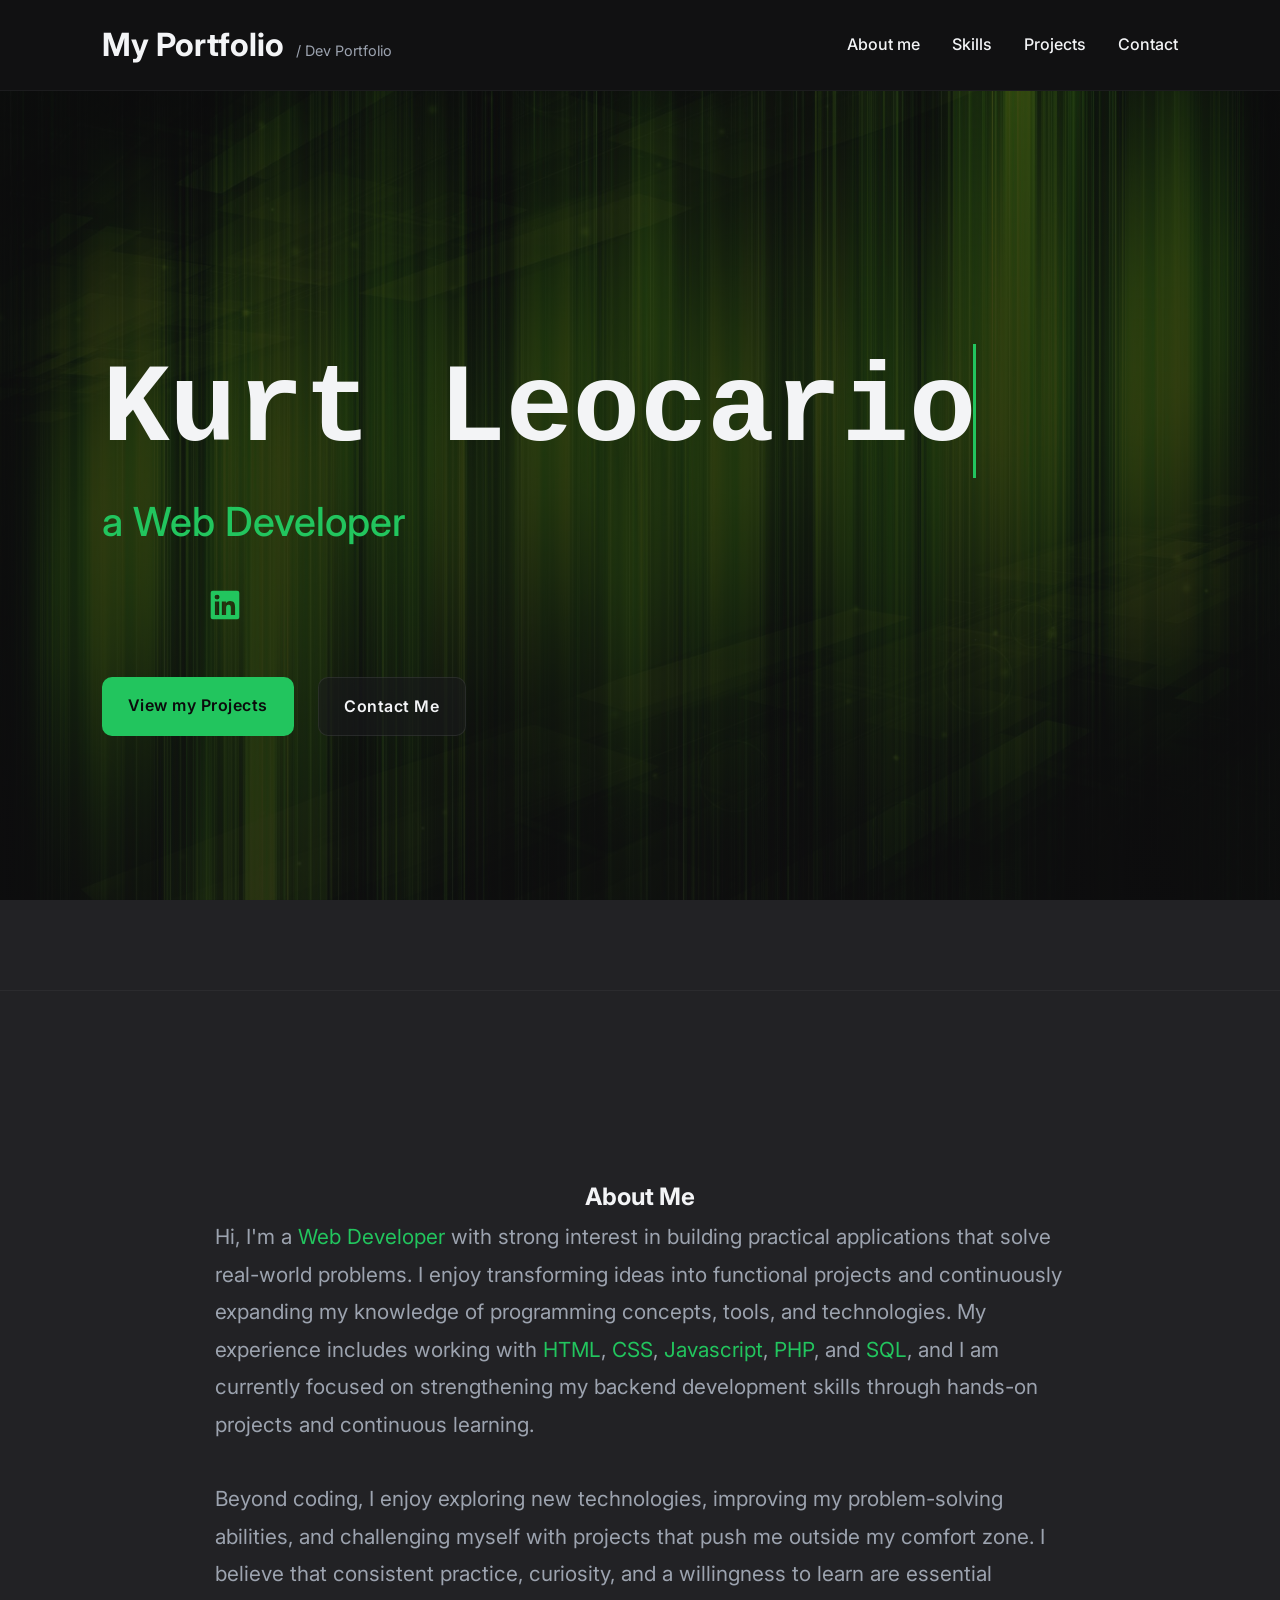
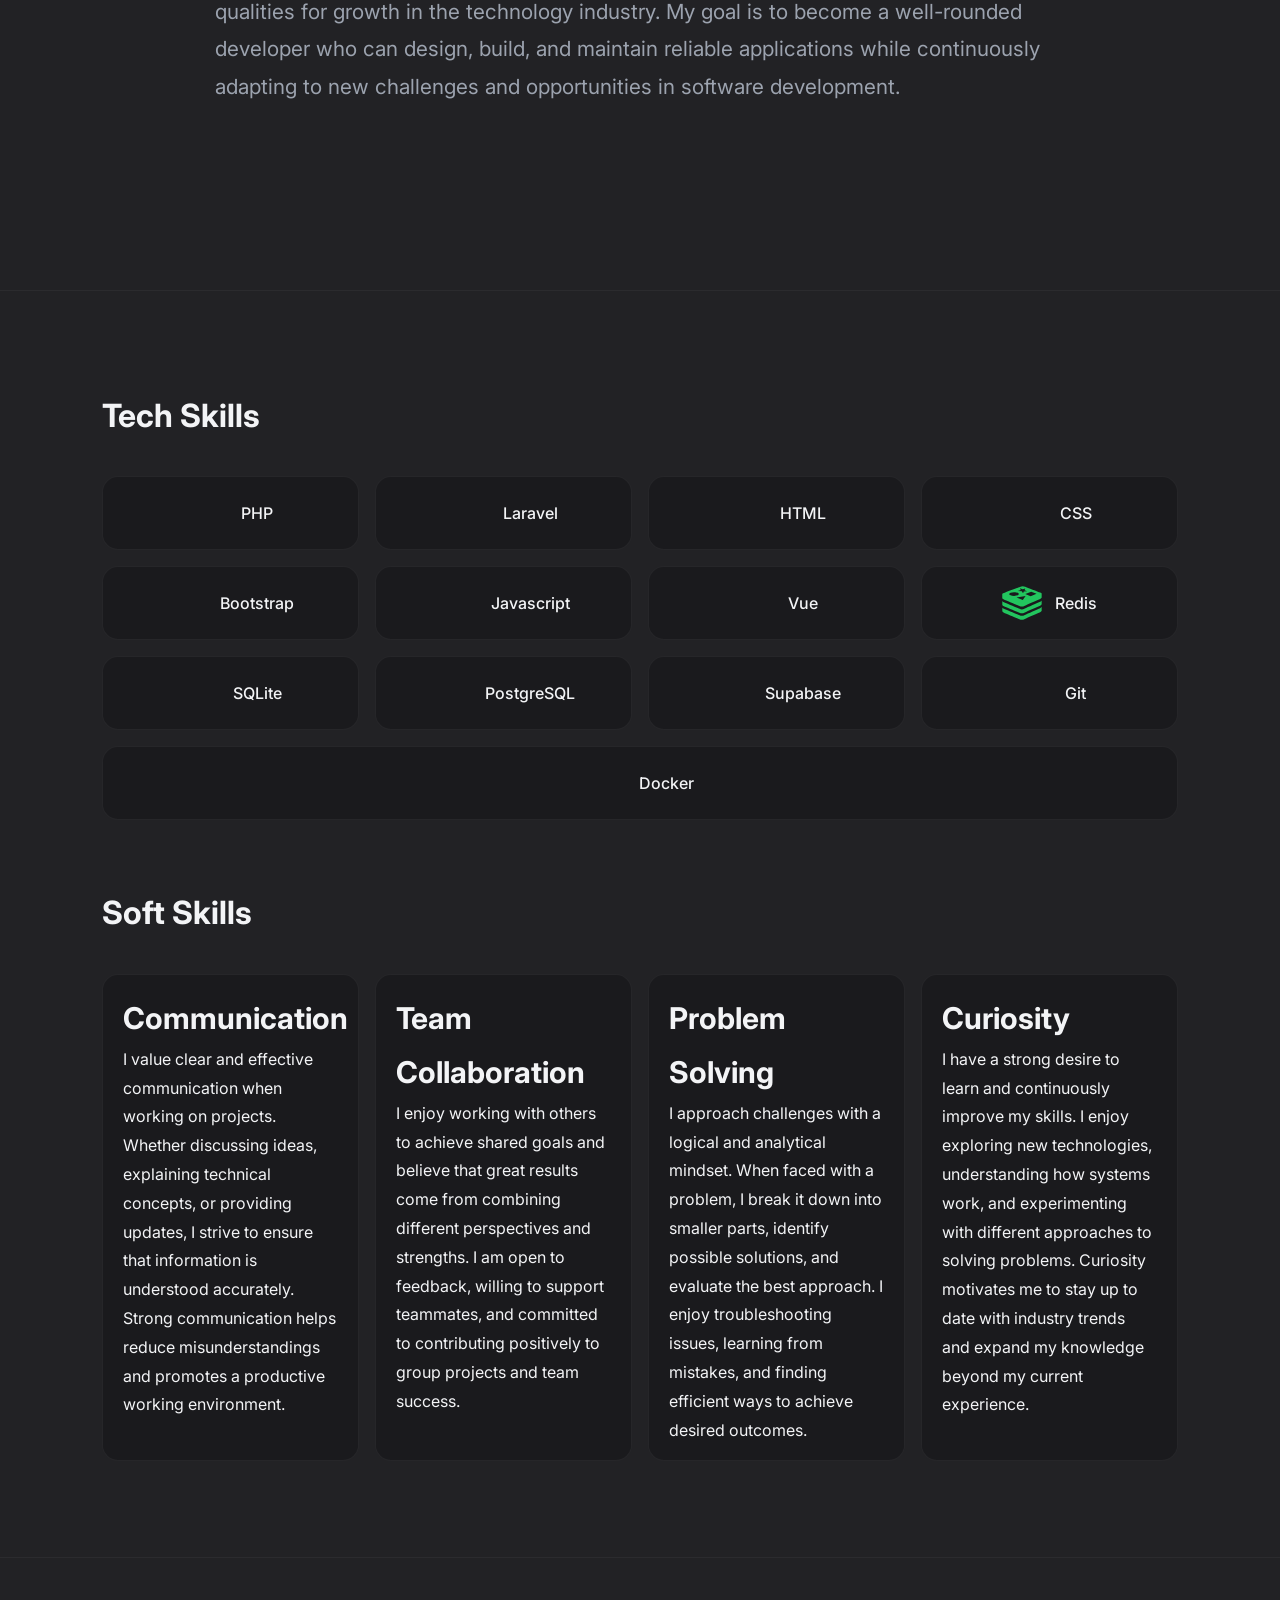
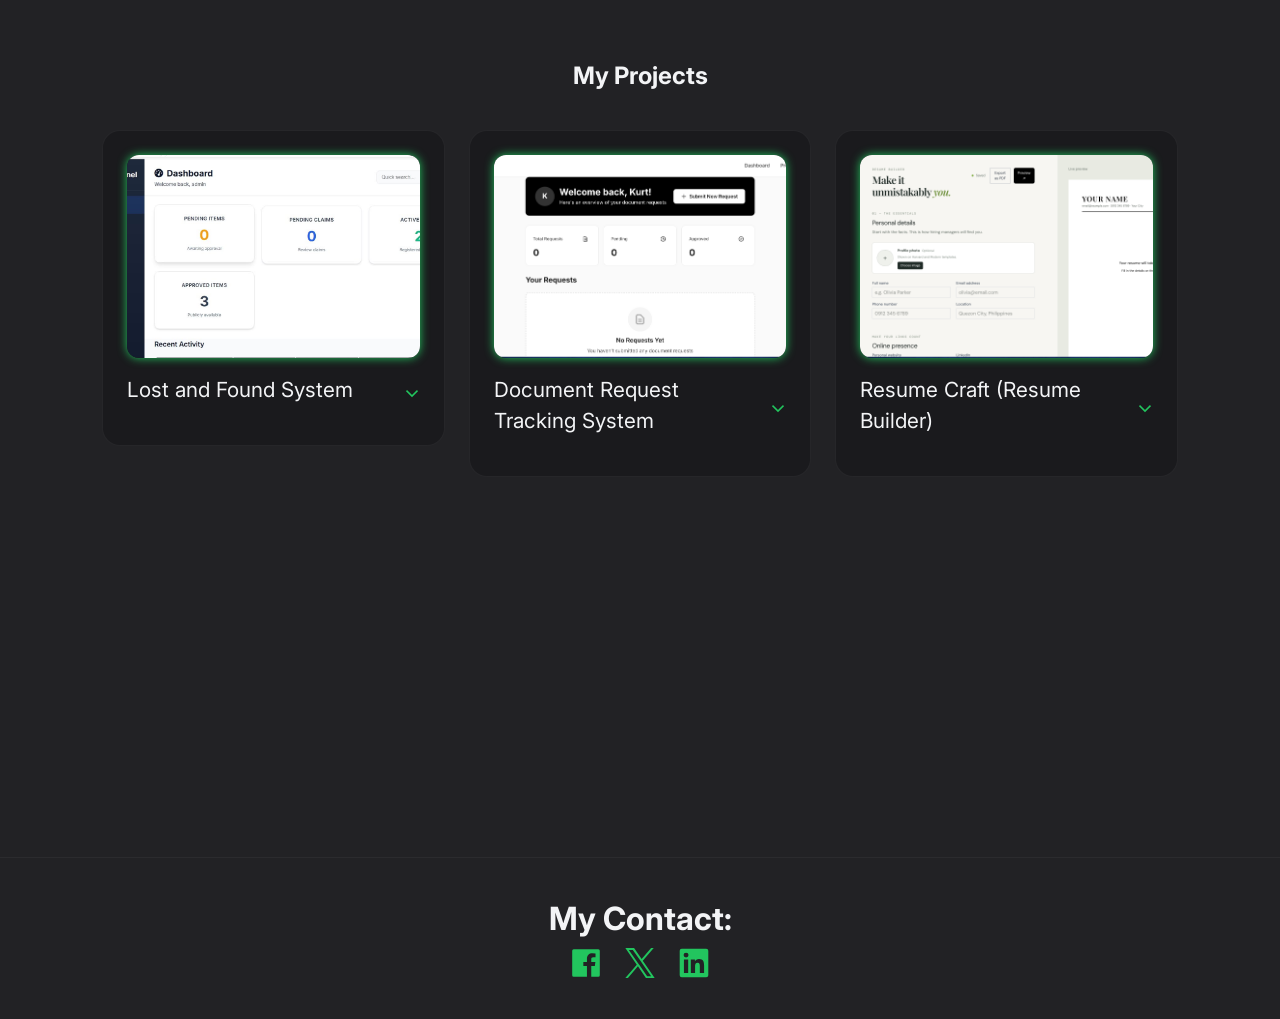
<file: index.html>
<!DOCTYPE html>
<html lang="en">
<head>
    <meta charset="UTF-8">
    <meta name="viewport" content="width=device-width, initial-scale=1.0">
    <meta name="description" content="Backend Developer Portfolio">
    <meta name="keywords" content="Laravel, PHP, PostgreSQL, Backend Developer">
    <meta name="author" content="Kurt Leocario">
    <meta name="theme-color" content="#222225">
    <link rel="icon" href="images/KurtLeocario.png">
    <link rel="stylesheet" href="style.css">
    <title>Kurt Leocario</title>
</head>
<body>

    <header>
        <h1>My Portfolio</h1>
    
        <input type="checkbox" id="menu-toggle">

        <label for="menu-toggle" class="menu-toggle">

            <span></span>
            <span></span>
            <span></span>
        </label>

        <nav aria-label="Main Navigation">
            <a href="#aboutMe">About me</a>
            <a href="#skills">Skills</a>
            <a href="#projects">Projects</a>
            <a href="#contact">Contact</a>
        </nav>



    </header>

    <main>

        <section id="home">
            <h1 class="typing">Kurt Leocario</h1>
            <h2>a Web Developer</h2>
            
            <article class="socmed">

                <a href="https://www.facebook.com/Nilicease" target="_blank" rel="noopener noreferrer">
                <svg width="30" height="30" viewBox="0 0 128 128" fill="#22c55e">
                <use href="images/facebook.svg"></use>
                </svg>
                </a>

                <a href="https://x.com/Nilicase" target="_blank" rel="noopener noreferrer">
                <svg width="30" height="30" viewBox="0 0 128 128" fill="#22c55e">
                <use href="images/x.svg"></use>
                </svg>
                </a>

                <a href="https://www.linkedin.com/in/kurt-gabriel-leocario-156a862a8" target="_blank" rel="noopener noreferrer">
                <svg width="30" height="30" viewBox="0 0 128 128">
                <path fill="#22c55e" d="M116 3H12a8.91 8.91 0 00-9 8.8v104.42a8.91 8.91 0 009 8.78h104a8.93 8.93 0 009-8.81V11.77A8.93 8.93 0 00116 3zM39.17 107H21.06V48.73h18.11zm-9-66.21a10.5 10.5 0 1110.49-10.5 10.5 10.5 0 01-10.54 10.48zM107 107H88.89V78.65c0-6.75-.12-15.44-9.41-15.44s-10.87 7.36-10.87 15V107H50.53V48.73h17.36v8h.24c2.42-4.58 8.32-9.41 17.13-9.41C103.6 47.28 107 59.35 107 75z"></path>
                </svg>
                </a>

            </article>

            <article id="call-to-action">
                <a href="#projects">View my Projects</a>
                <a href="#contact">Contact Me</a>
            </article>
        
        </section>

        <section id="aboutMe">

            <h1 class="title">About Me</h1>
            
            <p>Hi, I'm a <span>Web Developer</span> with strong interest in building practical applications that solve real-world problems. I enjoy transforming ideas into functional projects and continuously expanding my knowledge of programming concepts, tools, and technologies. My experience includes working with <span>HTML</span>, <span>CSS</span>, <span>Javascript</span>, <span>PHP</span>, and <span>SQL</span>, and I am currently focused on strengthening my backend development skills through hands-on projects and continuous learning.
            <br><br>
            Beyond coding, I enjoy exploring new technologies, improving my problem-solving abilities, and challenging myself with projects that push me outside my comfort zone. I believe that consistent practice, curiosity, and a willingness to learn are essential qualities for growth in the technology industry. My goal is to become a well-rounded developer who can design, build, and maintain reliable applications while continuously adapting to new challenges and opportunities in software development.</p>
            <button id="openCV">View my CV</button>

        </section>

        <!-- SKILLS SECTION -->

        <section id="skills">

            <article class="skills">
                <h1 class="section-title">Tech Skills</h1>
                
                <div class="TechSkills">
                    
                    <svg widht="100" height="100" viewBox="0 0 128 128" fill="#22c55e">
                    <use href="images/php.svg"></use>
                    </svg>
                    <p>PHP</p>
                </div>
                <div class="TechSkills">
                    
                    <svg widht="100" height="100" viewBox="0 0 128 128" fill="#22c55e">
                    <use href="images/laravel.svg"></use>
                    </svg>
                    <p>Laravel</p>
                </div>
                <div class="TechSkills">
                    
                    <svg widht="100" height="100" viewBox="0 0 128 128" fill="#22c55e">
                    <use xlink:href="images/html5.svg"></use>
                    </svg>
                    <p>HTML</p>
                </div>
                <div class="TechSkills">
                    
                    <svg widht="100" height="100" viewBox="0 0 128 128" fill="#22c55e">
                    <use xlink:href="images/css.svg"></use>
                    </svg>
                    <p>CSS</p>
                </div>
                <div class="TechSkills">
                    
                    <svg widht="100" height="100" viewBox="0 0 128 128" fill="#22c55e">
                    <use xlink:href="images/bootstrap.svg"></use>
                    </svg>
                    <p>Bootstrap</p>
                </div>
                <div class="TechSkills">
                    
                    <svg widht="100" height="100" viewBox="0 0 128 128" fill="#22c55e">
                    <use xlink:href="images/javascript.svg"></use>
                    </svg>
                    <p>Javascript</p>
                </div>
                <div class="TechSkills">
                    
                    <svg widht="100" height="100" viewBox="0 0 128 128" fill="#22c55e">
                        <use xlink:href="images/vuedotjs.svg"></use>
                    </svg>
                    <p>Vue</p>
                </div>
                <div class="TechSkills">
                    
                    <svg widht="100" height="100" viewBox="0 0 128 128">
                    <path fill="#22c55e" d="M6.2 52.7c6.7 3.2 43.7 18.1 49.5 20.9 5.8 2.8 10 2.8 17.4-1 7.4-3.9 42.2-18.1 48.9-21.6 3.4-1.8 4.9-3.2 4.9-4.4V34.1c0-1.3-1.7-2.4-5-3.6-6.5-2.4-41.1-16.1-47.7-18.6-6.6-2.4-9.3-2.3-17.1.5C49.3 15.2 12.6 29.6 6 32.2c-3.2 1.3-5 2.4-5 3.7H.8v12.7c.2 1.2 2.1 2.5 5.4 4.1zm60.4 1.8l-20.3-8.4 29.1-4.5-8.8 12.9zm44.1-20l-17.2 6.8-1.9.7-17.2-6.8 19.1-7.5 17.2 6.8zM60.1 22l-2.8-5.2 8.8 3.4 8.3-2.7-2.2 5.4 8.4 3.2-10.9 1.1-2.4 5.9-3.9-6.5-12.6-1.1 9.3-3.5zm-21.7 7.3c8.6 0 15.6 2.7 15.6 6s-7 6-15.6 6-15.6-2.7-15.6-6 7-6 15.6-6zM122 59.8c-6.7 3.5-41.4 17.8-48.8 21.6-7.4 3.9-11.5 3.8-17.3 1-5.8-2.8-43-17.7-49.6-20.9C2.9 59.9 1 58.6 1 57.3V70c0 1.3 1.9 2.6 5.2 4.2 6.7 3.2 43.7 18.1 49.5 20.9 5.8 2.8 10 2.8 17.4-1 7.4-3.9 42.2-18.1 48.9-21.6 3.4-1.8 4.9-3.2 4.9-4.4V55.6c0 1.1-1.6 2.5-4.9 4.2zm0 20.7c-6.7 3.5-41.4 17.8-48.8 21.6-7.4 3.9-11.5 3.8-17.3 1-5.8-2.8-43-17.7-49.6-20.9C2.9 80.7 1 79.3 1 78v12.7c0 1.3 1.9 2.6 5.2 4.2 6.7 3.2 43.7 18.1 49.5 20.9 5.8 2.8 10 2.8 17.4-1 7.4-3.9 42.2-18.1 48.9-21.6 3.4-1.8 4.9-3.2 4.9-4.4V76.3c0 1.2-1.6 2.5-4.9 4.2z" fill="#D82C20"></path>
                    </svg>
                    <p>Redis</p>
                </div>
                <div class="TechSkills">
                    
                    <svg widht="100" height="100" viewBox="0 0 128 128" fill="#22c55e">
                    <use xlink:href="images/sqlite.svg"></use>
                    </svg>
                    <p>SQLite</p>
                </div>
                <div class="TechSkills">
                    
                    <svg widht="100" height="100" viewBox="0 0 128 128" fill="#22c55e">
                    <use xlink:href="images/postgresql.svg"></use>
                    </svg>
                    <p>PostgreSQL</p>
                </div>
                <div class="TechSkills">
                    
                    <svg widht="100" height="100" viewBox="0 0 128 128" fill="#22c55e">
                    <use xlink:href="images/supabase.svg"></use>
                    </svg>
                    <p>Supabase</p>
                </div>
                <div class="TechSkills">
                    
                    <svg widht="100" height="100" viewBox="0 0 128 128" fill="#22c55e">
                        <use xlink:href="images/git.svg"></use>
                    </svg>
                    <p>Git</p>
                </div>
                <div class="TechSkills">
                    
                    <svg widht="100" height="100" viewBox="0 0 128 128" fill="#22c55e">
                    <use xlink:href="images/docker.svg"></use>
                    </svg>
                    <p>Docker</p>
                </div>

            </article>

            <!-- SKILLS SECTION -->

            <article class="skills">
                <h1 class="section-title">Soft Skills</h1>

                <div class="SoftSkills">
                    
                    <h2>Communication</h2>
                    <p>I value clear and effective communication when working on projects. Whether discussing ideas, explaining technical concepts, or providing updates, I strive to ensure that information is understood accurately. Strong communication helps reduce misunderstandings and promotes a productive working environment.</p>
                </div>
                <div class="SoftSkills">
                    
                    <h2>Team Collaboration</h2>
                    <p>I enjoy working with others to achieve shared goals and believe that great results come from combining different perspectives and strengths. I am open to feedback, willing to support teammates, and committed to contributing positively to group projects and team success.</p>
                </div>
                <div class="SoftSkills">
                    
                    <h2>Problem Solving</h2>
                    <p>I approach challenges with a logical and analytical mindset. When faced with a problem, I break it down into smaller parts, identify possible solutions, and evaluate the best approach. I enjoy troubleshooting issues, learning from mistakes, and finding efficient ways to achieve desired outcomes.</p>
                </div>
                <div class="SoftSkills">
                    
                    <h2>Curiosity</h2>
                    <p>I have a strong desire to learn and continuously improve my skills. I enjoy exploring new technologies, understanding how systems work, and experimenting with different approaches to solving problems. Curiosity motivates me to stay up to date with industry trends and expand my knowledge beyond my current experience.</p>
                </div>

            </article>
        </section>

        <!-- PROJECTS SECTION -->
        
        <section id="projects">
            <h1 class="title" style="padding-bottom: 2rem;">My Projects</h1>

            <div class="projects">
                <article>
                    <div class="image-container">
                        <img class="projectImage" src="images/lostnfound.jpg" alt="Lost and Found">
                    </div>
                    <details>
                        <summary class="projectTitle">Lost and Found System</summary>
                        
                        <div class="tech-stack">
                            <h3>Tech Stack used: </h3>
                            <ul>
                                <li>HTML</li>
                                <li>CSS</li>
                                <li>PHP</li>
                                <li>Javascript</li>
                                <li>SQLite</li>
                            </ul>
                        </div>
                        <a href="https://github.com/Nilicease/Lost_and_Found/tree/main/lost-found" class="links" target="_blank" rel="noopener norefferer"> View on Github</a>
                        <p class="date">April 2026</p>
                        <p class="status complete">Complete</p>
                    </details>
                </article>

                <article>
                    <div class="image-container">
                        <img class="projectImage" src="images/docutrak.png" alt="">
                    </div>
                    <details>
                        <summary class="projectTitle">Document Request Tracking System</summary>
                        
                        <div class="tech-stack">
                            <h3>Tech Stack used: </h3>
                            <ul>
                                <li>HTML</li>
                                <li>CSS</li>
                                <li>Laravel</li>
                                <li>Javascript</li>
                                <li>Supabase</li>
                                <li>Gmail SMTP</li>
                            </ul>
                        </div>
                        <a href="https://github.com/Nilicease/Document-Request-Tracking-System" class="links" target="_blank" rel="noopener norefferer">View on Github</a>
                        <p class="date">December 2025 - February 2026</p>
                        <p class="status complete">Complete</p>
                    </details>
                </article>

                <article>
                    <div class="image-container">
                        <img class="projectImage" src="images/resume.png" alt="Resume Craft Builder">
                    </div>
                    <details>
                        <summary class="projectTitle">Resume Craft (Resume Builder)</summary>

                        <div class="tech-stack">
                            <h3>Tech Stack used: </h3>
                            <ul>
                                <li>React</li>
                                <li>Tailwind</li>
                                <li>Typescript</li>
                            </ul>
                        </div>
                        <a href="https://resume-craftbuilder.vercel.app" class="links" target="_blank" rel="noopener norefferer">View on Website</a>
                        <p class="date">July 2026 - Present</p>
                        <p class="status progress">In Progress</p>
                    </details>

                </article>
            </div>

        </section>

    </main>

    <footer id="contact">
        <h1>My Contact: </h1>
                
                <a href="https://www.facebook.com/Nilicease" target="_blank" rel="noopener noreferrer">
                <svg width="30" height="30" viewBox="0 0 128 128">
                <path fill="#22c55e" d="M116.42 5.07H11.58a6.5 6.5 0 00-6.5 6.5v104.85a6.5 6.5 0 006.5 6.5H68V77.29H52.66V59.5H68V46.38c0-15.22 9.3-23.51 22.88-23.51a126 126 0 0113.72.7v15.91h-9.39c-7.39 0-8.82 3.51-8.82 8.66V59.5H104l-2.29 17.79H86.39v45.64h30a6.51 6.51 0 006.5-6.5V11.58a6.5 6.5 0 00-6.47-6.51z"></path>
                </svg>
                </a>

                <a href="https://x.com/Nilicase" target="_blank" rel="noopener noreferrer">
                <svg width="30" height="30" viewBox="0 0 128 128">
                <path fill="#22c55e" d="M75.916 54.2 122.542 0h-11.05L71.008 47.06 38.672 0H1.376l48.898 71.164L1.376 128h11.05L55.18 78.303 89.328 128h37.296L75.913 54.2ZM60.782 71.79l-4.955-7.086-39.42-56.386h16.972L65.19 53.824l4.954 7.086 41.353 59.15h-16.97L60.782 71.793Z" fill="#000" style="stroke-width:.104373"></path>
                </svg>
                </a>

                <a href="https://www.linkedin.com/in/kurt-gabriel-leocario-156a862a8" target="_blank" rel="noopener noreferrer">
                <svg width="30" height="30" viewBox="0 0 128 128">
                <path fill="#22c55e" d="M116 3H12a8.91 8.91 0 00-9 8.8v104.42a8.91 8.91 0 009 8.78h104a8.93 8.93 0 009-8.81V11.77A8.93 8.93 0 00116 3zM39.17 107H21.06V48.73h18.11zm-9-66.21a10.5 10.5 0 1110.49-10.5 10.5 10.5 0 01-10.54 10.48zM107 107H88.89V78.65c0-6.75-.12-15.44-9.41-15.44s-10.87 7.36-10.87 15V107H50.53V48.73h17.36v8h.24c2.42-4.58 8.32-9.41 17.13-9.41C103.6 47.28 107 59.35 107 75z"></path>
                </svg>
                </a>

    </footer>
</body>

<script>
    const menuToggle = document.getElementById("menu-toggle");
    const navLinks = document.querySelectorAll("nav a");

    navLinks.forEach(link => {
        link.addEventListener("click", () => {
            menuToggle.checked = false;
        });
    });

</script>
</html>
</file>
<file: style.css>
@import url('https://fonts.googleapis.com/css2?family=Inter:wght@300;400;500;600;700;800&display=swap');

:root {
    --bg: #222225;
    --card: #1a1a1d;
    --card-hover: #222226;
    --text: #f3f4f6;
    --muted: #9ca3af;
    --primary: #22c55e;
    --primary-hover: #16a34a;
}

* {
    margin: 0;
    padding: 0;
    box-sizing: border-box;
}

html {
    scroll-behavior: smooth;
    scroll-padding-top: 80px;
}

body {
    background: var(--bg);
    color: var(--text);
    font-family: 'Inter', sans-serif;
    line-height: 1.8;
    overflow-x: hidden;
}

img,
svg {
    max-width: 100%;
}

.title {
    text-align: center;
}

/* HEADER */

header {
    position: sticky;
    top: 0;
    z-index: 1000;
    display: flex;
    justify-content: space-between;
    align-items: center;
    gap: 1rem;
    padding: 1rem 8%;
    backdrop-filter: blur(10px);
    background: rgba(15, 15, 16, 0.85);
    border-bottom: 1px solid rgba(255, 255, 255, 0.05);
}

header h1::after {
    content: " / Dev Portfolio";
    font-weight: 400;
    font-size: 0.9rem;
    color: var(--muted);
    margin-left: 0.5rem;
}

nav {
    display: flex;
    gap: 2rem;
    align-items: center;
}

a {
    text-decoration: none;
    color: var(--text);
    transition: 0.25s ease;
}

nav a {
    position: relative;
    padding: 0.4rem 0;
    font-weight: 500;
}

nav a::after {
    content: "";
    position: absolute;
    left: 0;
    bottom: -4px;
    width: 0;
    height: 2px;
    background: var(--primary);
    transition: width 0.25s ease;
}

nav a:hover::after {
    width: 100%;
}

/* HAMBURGER MENU */

#menu-toggle {
    display: none;
}

.menu-toggle {
    display: none;
    flex-direction: column;
    justify-content: center;
    align-items: center;
    gap: 7px;
    width: 40px;
    height: 40px;
    cursor: pointer;
    flex-shrink: 0;
}

.menu-toggle span {
    width: 32px;
    height: 3px;
    background: var(--primary);
    border-radius: 999px;
    transition: all 0.3s ease;
}

/* SECTIONS */

section {
    min-height: 100vh;
    padding: 6rem 8%;
    border-bottom: 1px solid rgba(255, 255, 255, 0.04);
    animation: fadeSlide 0.5s ease-out;
    scroll-margin-top: 80px;
}

@keyframes fadeSlide {
    from {
        opacity: 0;
        transform: translateY(10px);
    }

    to {
        opacity: 1;
        transform: translateY(0);
    }
}

/* HOME */

#home {
    display: flex;
    flex-direction: column;
    justify-content: center;
    background:
        linear-gradient(
            rgba(15, 15, 16, 0.75),
            rgba(15, 15, 16, 0.85)
        ),
        url("images/home-background.jpeg");
    background-size: cover;
    background-position: center;
    background-attachment: fixed;
}

#home h1 {
    font-size: clamp(2.5rem, 10vw, 7rem);
    font-weight: 800;
    line-height: 1.2;
}

#home h2 {
    font-size: clamp(1.5rem, 4vw, 2.5rem);
    color: var(--primary);
    margin-top: 0.5rem;
    font-weight: 500;
}

.socmed {
    display: flex;
    gap: 1.5rem;
    margin-top: 2rem;
}

.socmed svg {
    transition: 0.25s ease;
    cursor: pointer;
}

.socmed svg:hover {
    transform: translateY(-5px);
}

/* CALL TO ACTION */

#call-to-action {
    display: flex;
    gap: 1.5rem;
    margin-top: 3rem;
    flex-wrap: wrap;
    animation: fadeUpCTA 0.8s ease forwards;
}

#call-to-action a {
    position: relative;
    padding: 0.9rem 1.6rem;
    border-radius: 10px;
    font-weight: 600;
    letter-spacing: 0.5px;
    border: 1px solid rgba(255, 255, 255, 0.08);
    background: rgba(26, 26, 29, 0.6);
    backdrop-filter: blur(8px);
    overflow: hidden;
    transition: transform 0.25s ease, background 0.25s ease, border 0.25s ease;
}

#call-to-action a:first-child {
    background: var(--primary);
    color: #0b0b0c;
    border: none;
}

#call-to-action a:hover {
    transform: translateY(-4px);
    background: var(--card-hover);
    border-color: rgba(34, 197, 94, 0.4);
}

#call-to-action a:first-child:hover {
    background: var(--primary-hover);
}

#call-to-action a::after {
    content: "";
    position: absolute;
    top: 0;
    left: -120%;
    width: 100%;
    height: 100%;
    background: linear-gradient(
        120deg,
        transparent,
        rgba(255, 255, 255, 0.15),
        transparent
    );
    transition: 0.5s;
}

#call-to-action a:hover::after {
    left: 120%;
}

@keyframes fadeUpCTA {
    from {
        opacity: 0;
        transform: translateY(20px);
    }

    to {
        opacity: 1;
        transform: translateY(0);
    }
}

/* ABOUT */

#aboutMe {
    display: flex;
    flex-direction: column;
    justify-content: center;
    align-items: center;
    text-align: left;
}

#aboutMe p {
    max-width: 850px;
    width: 100%;
    font-size: 1.3rem;
    color: var(--muted);
}

span {
    color: var(--primary);
}

button {
    margin-top: 2rem;
    padding: 0.9rem 1.4rem;
    background: var(--primary);
    color: #000;
    border: none;
    border-radius: 10px;
    font-weight: 600;
    font-size: 0.95rem;
    transition: 0.25s ease;
}

button:hover {
    background: var(--primary-hover);
    transform: translateY(-2px);
    cursor: pointer;
}

#openCV,
#CV {
    display: none;
}

/* SKILLS */

#skills {
    display: flex;
    flex-direction: column;
    justify-content: center;
    gap: 4rem;
}

.skills {
    display: flex;
    flex-wrap: wrap;
    gap: 1rem;
}

.skills h1 {
    width: 100%;
    font-size: 2rem;
    margin-bottom: 1rem;
}

.TechSkills {
    display: flex;
    align-items: center;
    justify-content: center;
    gap: 0.8rem;
    min-width: 0;
    flex: 1 1 250px;
    background: var(--card);
    border: 1px solid rgba(255, 255, 255, 0.05);
    border-radius: 16px;
    padding: 1rem 1.25rem;
    transition: 0.25s ease;
}

.SoftSkills {
    min-width: 0;
    flex: 1 1 250px;
    background: var(--card);
    border: 1px solid rgba(255, 255, 255, 0.05);
    border-radius: 16px;
    padding: 1rem 1.25rem;
    transition: 0.25s ease;
}

.SoftSkills h2 {
    font-size: 1.875rem;
}

.TechSkills:hover,
.SoftSkills:hover {
    transform: translateY(-4px);
    background: var(--card-hover);
    border-color: rgba(34, 197, 94, 0.3);
    box-shadow: 0 0 25px rgba(34, 197, 94, 0.08);
}

.TechSkills p {
    font-weight: 500;
}

.TechSkills svg {
    flex-shrink: 0;
    width: 40px;
    height: 40px;
}

/* PROJECTS */

#projects {
    display: flex;
    flex-direction: column;
}

.projects {
    display: grid;
    grid-template-columns: repeat(auto-fit, minmax(min(100%, 320px), 1fr));
    gap: 1.5rem;
    align-content: start;
    align-items: start;
}

.projects article {
    min-width: 0;
    background: var(--card);
    padding: 1.5rem;
    border-radius: 18px;
    border: 1px solid rgba(255, 255, 255, 0.05);
    transition: border-color 0.25s ease, box-shadow 0.25s ease;
}

.projects article:hover {
    border-color: rgba(34, 197, 94, 0.3);
    box-shadow: 0 0 25px rgba(34, 197, 94, 0.08);
}

.projectTitle {
    margin-bottom: 1rem;
    font-size: 1.3rem;
    line-height: 1.5;
}

.image-container {
    width: 100%;
    max-width: 360px;
    aspect-ratio: 360 / 250;
    display: grid;
    place-items: center;
    overflow: hidden;
    border-radius: 12px;
    box-shadow: 0 0 10px var(--primary);
    margin-bottom: 1rem;
}

.projectImage {
    display: block;
    width: 100%;
    height: 100%;
    object-fit: cover;
}

.tech-stack {
    margin: 1rem 0;
}

.tech-stack h3 {
    margin-bottom: 0.75rem;
    font-size: 0.95rem;
    color: var(--muted);
}

.tech-stack ul {
    list-style: none;
    display: flex;
    flex-wrap: wrap;
    gap: 0.5rem;
}

.tech-stack li {
    padding: 0.4rem 0.8rem;
    background: rgba(34, 197, 94, 0.1);
    border: 1px solid rgba(34, 197, 94, 0.2);
    border-radius: 999px;
    color: var(--primary);
    font-size: 0.85rem;
    font-weight: 500;
    transition: 0.25s ease;
}

.tech-stack li:hover {
    transform: translateY(-2px);
    border-color: rgba(34, 197, 94, 0.4);
}

.links {
    color: var(--primary);
    font-weight: 600;
    padding: 0;
}

.links:hover {
    color: var(--primary-hover);
}

.date {
    color: var(--muted);
    margin-top: 1rem;
}

.status {
    display: inline-block;
    margin-top: 0.75rem;
    padding: 0.3rem 0.8rem;
    border-radius: 999px;
    font-size: 0.85rem;
    font-weight: 600;
}

.status.complete {
    background: rgba(34, 197, 94, 0.15);
    color: #22c55e;
    border: 1px solid rgba(34, 197, 94, 0.25);
}

.status.progress {
    background: rgba(59, 130, 246, 0.15);
    color: #3b82f6;
    border: 1px solid rgba(59, 130, 246, 0.25);
}

.status.archived {
    background: rgba(107, 114, 128, 0.15);
    color: #9ca3af;
    border: 1px solid rgba(107, 114, 128, 0.25);
}

.status::before {
    content: "";
    display: inline-block;
    width: 6px;
    height: 6px;
    margin-right: 6px;
    border-radius: 50%;
    background: currentColor;
    vertical-align: middle;
}

/* DETAILS */

summary {
    list-style: none;
    cursor: pointer;
    display: flex;
    justify-content: space-between;
    align-items: center;
    gap: 0.75rem;
}

summary::-webkit-details-marker {
    display: none;
}

summary::after {
    content: "⌄";
    color: var(--primary);
    flex-shrink: 0;
    transition: transform 0.3s ease;
}

details[open] summary::after {
    transform: rotate(180deg);
}

summary:hover {
    color: var(--primary-hover);
}

details {
    interpolate-size: allow-keywords;
}

details::details-content {
    height: 0;
    overflow: clip;
    transition: height 0.3s ease, content-visibility 0.3s allow-discrete;
}

details[open]::details-content {
    height: auto;
}

/* FOOTER */

footer {
    text-align: center;
    padding: 2rem 8%;
}

footer svg {
    margin: 0 10px;
}

/* SCROLLBAR */

::-webkit-scrollbar {
    width: 10px;
}

::-webkit-scrollbar-track {
    background: var(--bg);
}

::-webkit-scrollbar-thumb {
    background: var(--primary);
    border-radius: 20px;
}

::-webkit-scrollbar-thumb:hover {
    background: var(--primary-hover);
}

/* TYPING ANIMATION */

.typing {
    width: 13ch;
    max-width: 100%;
    overflow: hidden;
    white-space: nowrap;
    border-right: 3px solid var(--primary);
    font-family: monospace;
    animation:
        typing 2s steps(13) forwards,
        blink 0.7s step-end infinite;
}

@keyframes typing {
    from {
        width: 0;
    }

    to {
        width: 13ch;
    }
}

@keyframes blink {
    50% {
        border-color: transparent;
    }
}

/* MOBILE */

@media (max-width: 768px) {
    header {
        padding: 0.75rem 1.25rem;
        gap: 0.75rem;
    }

    header h1 {
        min-width: 0;
        font-size: 1.15rem;
    }

    header h1::after {
        display: none;
    }

    .menu-toggle {
        display: flex;
        width: 36px;
        height: 36px;
        gap: 6px;
    }

    .menu-toggle span {
        width: 28px;
    }

    #menu-toggle:checked + .menu-toggle span:nth-child(1) {
        transform: translateY(9px) rotate(45deg);
    }

    #menu-toggle:checked + .menu-toggle span:nth-child(2) {
        opacity: 0;
        transform: scaleX(0);
    }

    #menu-toggle:checked + .menu-toggle span:nth-child(3) {
        transform: translateY(-9px) rotate(-45deg);
    }

    nav {
        position: absolute;
        top: 100%;
        left: 0;
        z-index: 1001;
        width: 100%;
        display: flex;
        flex-direction: column;
        align-items: stretch;
        gap: 0;
        padding: 0.5rem 0;
        background: rgba(15, 15, 16, 0.97);
        backdrop-filter: blur(10px);
        opacity: 0;
        visibility: hidden;
        transition: opacity 0.25s ease, visibility 0.25s ease;
    }

    #menu-toggle:checked ~ nav {
        opacity: 1;
        visibility: visible;
    }

    nav a {
        width: 100%;
        padding: 0.85rem 1.5rem;
        opacity: 0;
        transform: translateY(-10px);
    }

    #menu-toggle:checked ~ nav a {
        animation: dropDown 0.3s ease forwards;
    }

    #menu-toggle:checked ~ nav a:nth-child(1) {
        animation-delay: 0.05s;
    }

    #menu-toggle:checked ~ nav a:nth-child(2) {
        animation-delay: 0.1s;
    }

    #menu-toggle:checked ~ nav a:nth-child(3) {
        animation-delay: 0.15s;
    }

    #menu-toggle:checked ~ nav a:nth-child(4) {
        animation-delay: 0.2s;
    }

    @keyframes dropDown {
        to {
            opacity: 1;
            transform: translateY(0);
        }
    }

    section {
        min-height: 100svh;
        padding: 5rem 1.25rem;
        scroll-margin-top: 64px;
    }

    #home {
        background-attachment: scroll;
        overflow: hidden;
    }

    #home h1 {
        font-size: clamp(2rem, 8.5vw, 3.5rem);
    }

    #home h2 {
        font-size: clamp(1.2rem, 5vw, 1.5rem);
    }

    .typing {
        animation:
            typing 2s steps(13) forwards,
            blink 0.7s step-end infinite;
    }

    #call-to-action {
        gap: 0.75rem;
        margin-top: 2rem;
    }

    #call-to-action a {
        padding: 0.8rem 1rem;
        font-size: 0.9rem;
    }

    #aboutMe p {
        font-size: 1rem;
        line-height: 1.8;
    }

    #skills {
        gap: 2.5rem;
    }

    .skills {
        gap: 0.75rem;
    }

    .skills h1 {
        font-size: 1.6rem;
    }

    .TechSkills {
        min-width: 0;
        flex: 1 1 130px;
        justify-content: flex-start;
        gap: 0.65rem;
        padding: 0.85rem;
    }

    .TechSkills svg {
        width: 32px;
        height: 32px;
    }

    .SoftSkills {
        min-width: 0;
        width: 100%;
        padding: 1rem;
    }

    .SoftSkills h2 {
        font-size: 1.35rem;
    }

    .projects {
        grid-template-columns: minmax(0, 1fr);
        gap: 1rem;
        align-content: start;
    }

    .projects article {
        padding: 1rem;
    }

    .image-container {
        max-width: 100%;
    }

    .projectTitle {
        font-size: 1.05rem;
        line-height: 1.5;
    }

    .tech-stack ul {
        gap: 0.4rem;
    }

    .tech-stack li {
        padding: 0.35rem 0.65rem;
        font-size: 0.8rem;
    }

    footer {
        padding: 2rem 1.25rem;
    }

    footer h1 {
        font-size: 1.5rem;
    }
}

/* SMALL PHONES */

@media (max-width: 380px) {
    header {
        padding-inline: 1rem;
    }

    section {
        padding-inline: 1rem;
    }

    #home h1 {
        font-size: clamp(1.8rem, 8vw, 2.5rem);
    }

    #call-to-action a {
        flex: 1 1 100%;
        text-align: center;
    }

    .TechSkills {
        flex-basis: 100%;
    }
}

/* ACCESSIBILITY */

@media (prefers-reduced-motion: reduce) {
    html {
        scroll-behavior: auto;
    }

    *,
    *::before,
    *::after {
        animation-duration: 0.01ms !important;
        animation-iteration-count: 1 !important;
        transition-duration: 0.01ms !important;
    }
}
</file>
